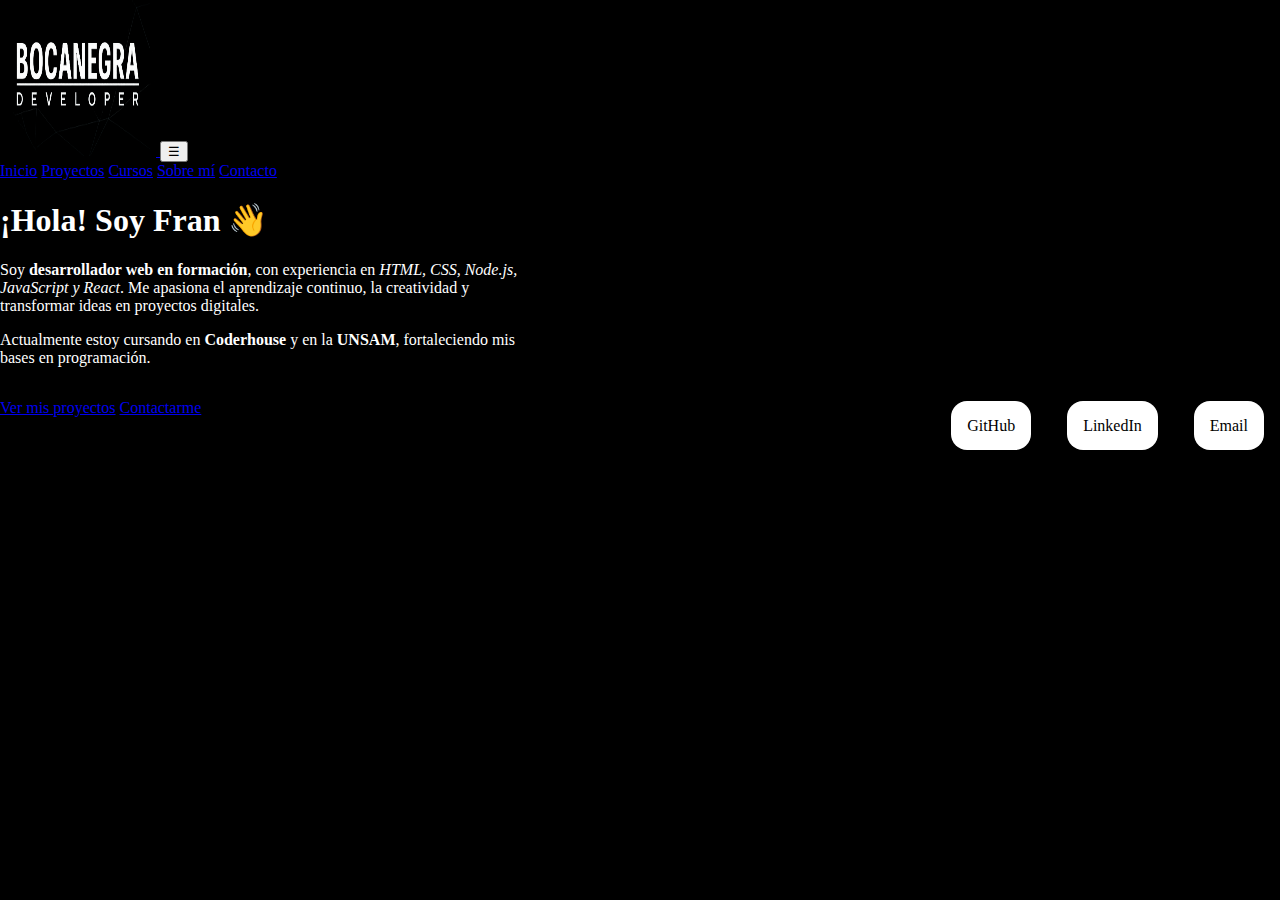
<file: index.html>
<!DOCTYPE html>
<html lang="en">
<head>
    <meta charset="UTF-8">
    <meta name="viewport" content="width=device-width, initial-scale=1.0">
    <title>DeveloperBocanegra</title>
    <link href="https://cdn.jsdelivr.net/npm/bootstrap@5.3.8/dist/css/bootstrap.min.css" rel="stylesheet" integrity="sha384-sRIl4kxILFvY47J16cr9ZwB07vP4J8+LH7qKQnuqkuIAvNWLzeN8tE5YBujZqJLB" crossorigin="anonymous">
    <link rel="stylesheet" href="./css/styles.css">
    <script defer src="./js/script.js"></script>
</head>
<body>
 <header class="header">
  <div class="container nav">
    <a class="nav__logo" href="/">
      <img src="./assets/img/Logo Tecnológico Bocanegra Developer.png" alt="Logo Fran" width="156" height="156"> 
    </a>

    <button class="nav__toggle" id="navToggle" aria-expanded="false" aria-controls="navMenu" aria-label="Abrir menú">
      ☰
    </button>

    <nav id="navMenu" class="nav__menu" aria-label="Principal">
      <a class="nav__link" href="/">Inicio</a>
      <a class="nav__link" href="./pages/portfolio.html">Proyectos</a>
      <a class="nav__link" href="./pages/cursos.html">Cursos</a>
      <a class="nav__link" href="./pages/sobreMi.html">Sobre mí</a>
      <a class="nav__link" href="./pages/contacto.html">Contacto</a>
    </nav>
  </div>
</header>

<main id="main" class="hero section" aria-labelledby="presentacion">
    <div class="container">
      <h1 id="presentacion">¡Hola! Soy Fran 👋</h1>
      <p style="max-width: 65ch; margin: 1rem 0;">
        Soy <strong>desarrollador web en formación</strong>, con experiencia en 
        <em>HTML, CSS, Node.js, JavaScript y React</em>.  
        Me apasiona el aprendizaje continuo, la creatividad y transformar ideas en proyectos digitales.
      </p>
      <p style="max-width: 65ch;">
        Actualmente estoy cursando en <strong>Coderhouse</strong> y en la 
        <strong>UNSAM</strong>, fortaleciendo mis bases en programación.
      </p>

      <div class="hero__actions" style="margin-top: 2rem;">
        <a class="btn" href="./pages/portfolio.html">Ver mis proyectos</a>
        <a class="btn btn--ghost" href="./pages/contacto.html">Contactarme</a>
      </div>
    </div>
  </main>

 <footer class="site-footer">
    <div class="container">
      <div class="links" aria-label="Redes">
        <a href="https://github.com/bocanegra3" target="_blank" rel="noopener">GitHub</a>
        <a href="https://www.linkedin.com/" target="_blank" rel="noopener">LinkedIn</a>
        <a href="mailto:tuemail@ejemplo.com">Email</a>
      </div>
    </div>
  </footer>

    <script src="https://cdn.jsdelivr.net/npm/bootstrap@5.3.8/dist/js/bootstrap.bundle.min.js" integrity="sha384-FKyoEForCGlyvwx9Hj09JcYn3nv7wiPVlz7YYwJrWVcXK/BmnVDxM+D2scQbITxI" crossorigin="anonymous"></script>
</body>
</html>
</file>
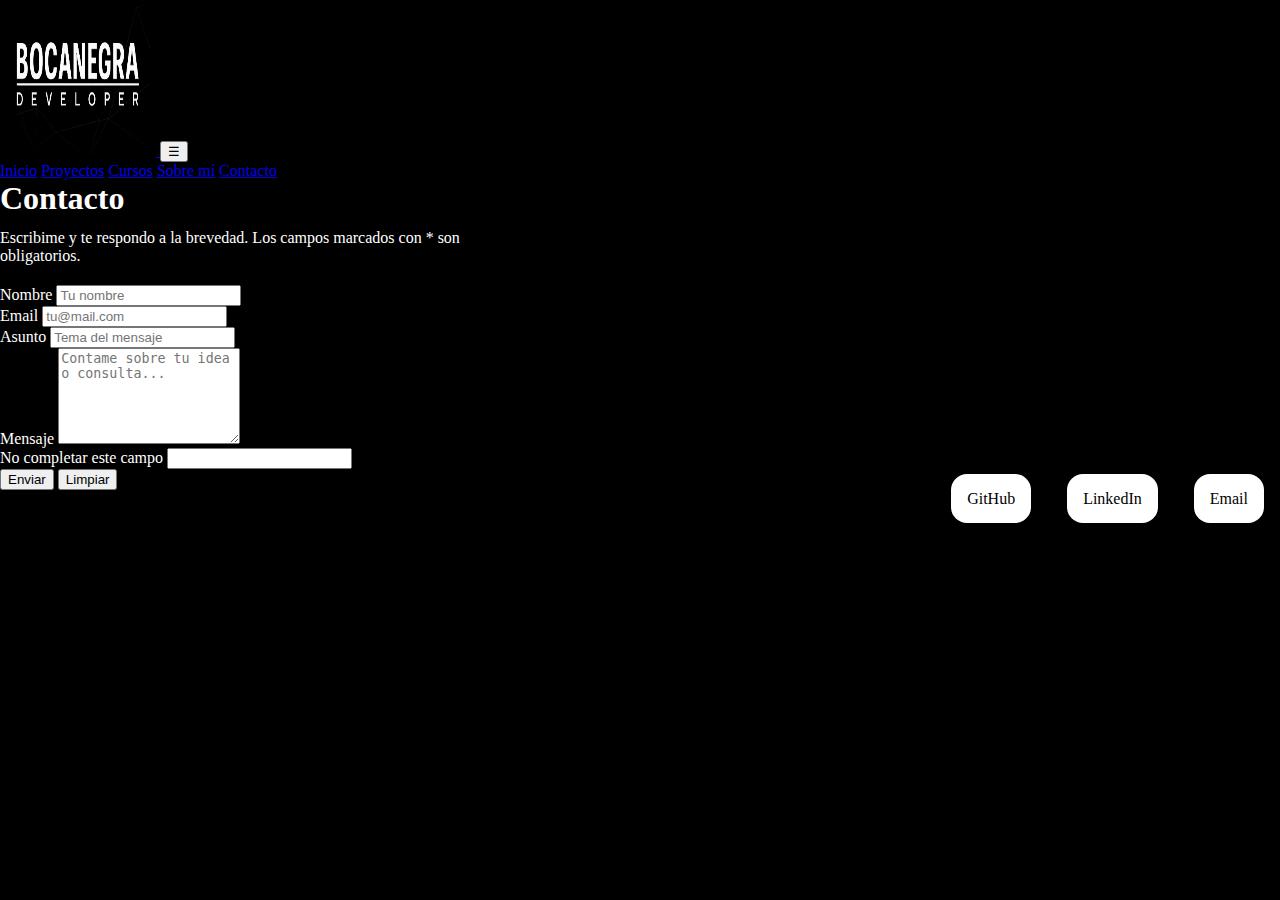
<file: pages/contacto.html>
<!doctype html>
<html lang="es" dir="ltr">
<head>
  <meta charset="utf-8" />
  <meta name="viewport" content="width=device-width, initial-scale=1" />
  <title>Contacto | Fran Dev</title>
  <meta name="description" content="Contactá a Fran para proyectos web, colaboraciones o consultas técnicas." />
  <link rel="stylesheet" href="../css/styles.css" />
</head>
<body>
  <!-- Header consistente -->
  <header class="header">
    <div class="container nav">
      <a class="nav__logo" href="../index.html">
      <img src="../assets/img/Logo Tecnológico Bocanegra Developer.png" alt="Logo Fran" width="156" height="156"> 
      </a>

      <button class="nav__toggle" id="navToggle" aria-expanded="false" aria-controls="navMenu" aria-label="Abrir menú">☰</button>

      <nav id="navMenu" class="nav__menu" aria-label="Principal">
        <a class="nav__link" href="../index.html">Inicio</a>
        <a class="nav__link" href="./portfolio.html">Proyectos</a>
        <a class="nav__link" href="./cursos.html">Cursos</a>
        <a class="nav__link" href="./sobreMi.html">Sobre mí</a>
        <a class="nav__link" aria-current="page" href="./contacto.html">Contacto</a>
      </nav>
    </div>
  </header>

  <main id="main" class="section" aria-labelledby="titulo-pagina">
    <div class="container">
      <h1 id="titulo-pagina" style="margin:0 0 .75rem;">Contacto</h1>
      <p style="color:var(--muted); max-width:65ch; margin:0 0 1.25rem;">
        Escribime y te respondo a la brevedad. Los campos marcados con * son obligatorios.
      </p>

      <!-- Formulario accesible -->
      <form id="contactForm" class="contact" method="post" action="https://formsubmit.co/02cf8cf7b4f6e0ab6cf3ffe86b96d4d6 " novalidate>
        <div class="contact__row">
          <div class="field">
            <label for="name">Nombre </label>
            <input id="name" name="name" type="text" placeholder="Tu nombre" required
                   autocomplete="name" inputmode="text" />
            
          </div>

          <div class="field">
            <label for="email">Email </label>
            <input id="email" name="email" type="email" placeholder="tu@mail.com" required
                   autocomplete="email" inputmode="email" />
            
          </div>
        </div>

        <div class="field">
          <label for="subject">Asunto </label>
          <input id="subject" name="subject" type="text" placeholder="Tema del mensaje" required />
        </div>

        <div class="field">
          <label for="message">Mensaje </label>
          <textarea id="message" name="message" rows="6" placeholder="Contame sobre tu idea o consulta..."
                    required></textarea>
        </div>

        <!-- Honeypot anti-spam (oculto para personas, visible para bots) -->
        <div class="sr-only" aria-hidden="true">
          <label for="company">No completar este campo</label>
          <input id="company" name="company" type="text" tabindex="-1" autocomplete="off" />
        </div>

        <div class="contact__actions">
          <button class="btn" type="submit" aria-label="Enviar mensaje" name="_next" value="http://127.0.0.1:5500/">Enviar</button>
          <button class="btn btn--ghost" type="reset">Limpiar</button>
        </div>

        <!-- Mensajes de estado accesibles -->
        <p id="formStatus" class="contact__status" aria-live="polite" role="status" hidden></p>
      </form>
    </div>
  </main>

  <footer class="site-footer">
    <div class="container">
      <div class="links" aria-label="Redes">
        <a href="https://github.com/bocanegra3" target="_blank" rel="noopener">GitHub</a>
        <a href="https://www.linkedin.com/in/franco-bocanegra-developer/" target="_blank" rel="noopener">LinkedIn</a>
        <a href="franco.bocanegra@outlook.com">Email</a>
      </div>
    </div>
  </footer>
    <script
      src="https://cdn.jsdelivr.net/npm/bootstrap@5.3.8/dist/js/bootstrap.bundle.min.js"
      integrity="sha384-FKyoEForCGlyvwx9Hj09JcYn3nv7wiPVlz7YYwJrWVcXK/BmnVDxM+D2scQbITxI"
      crossorigin="anonymous"
    ></script>
  </body>
</html>
</file>
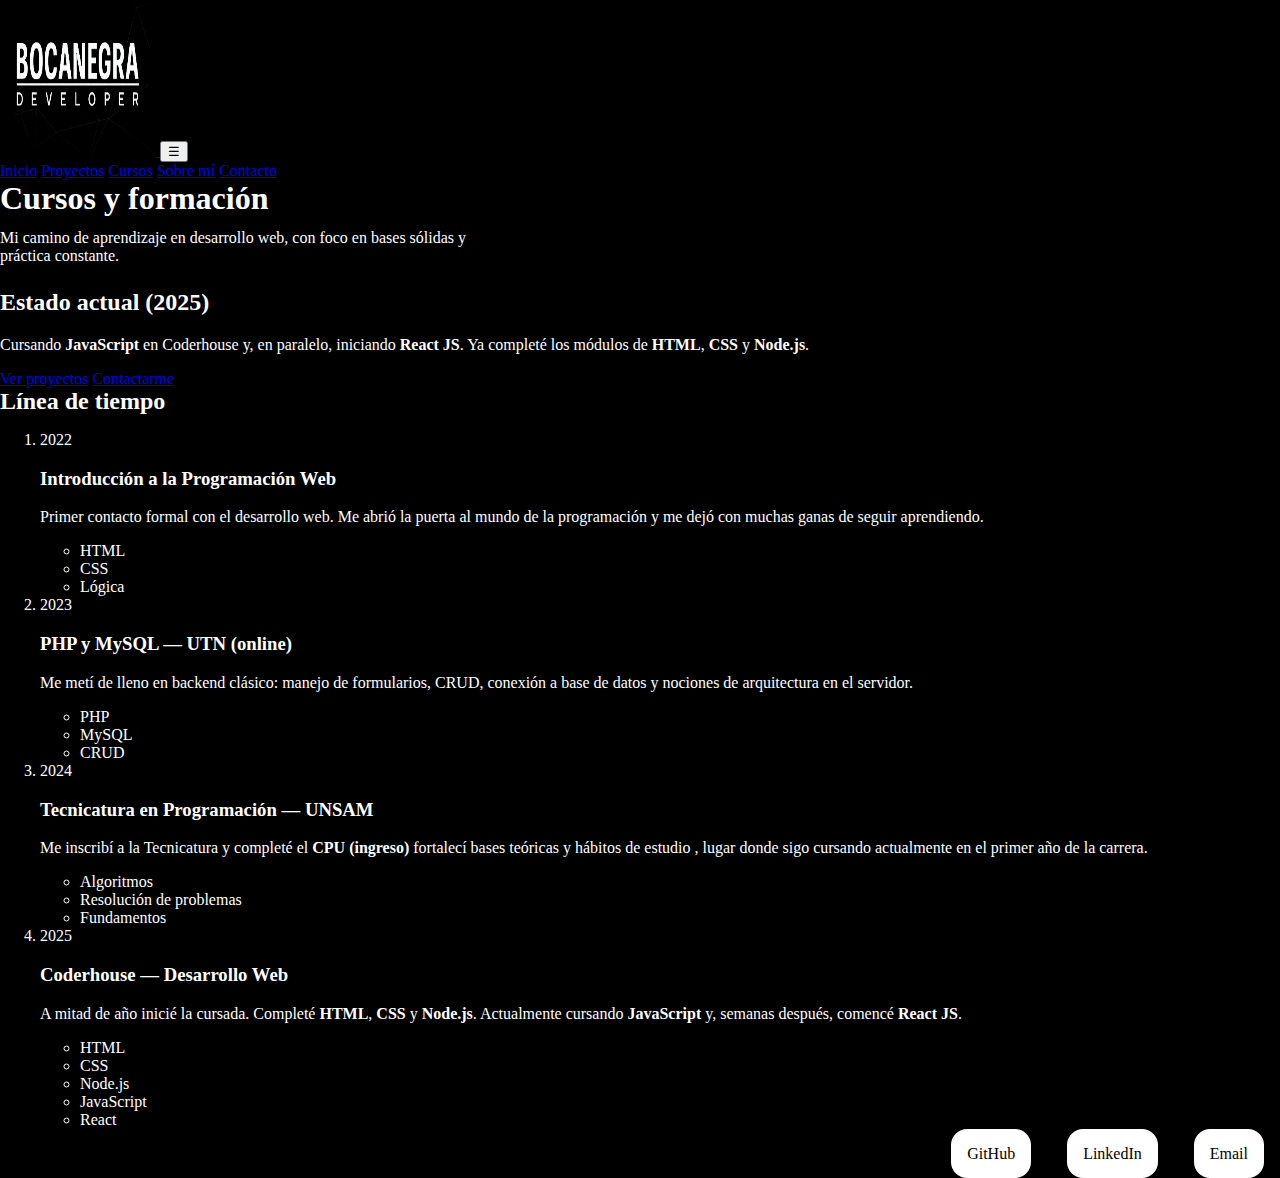
<file: pages/cursos.html>
<!doctype html>
<html lang="es" dir="ltr">
<head>
  <meta charset="utf-8" />
  <meta name="viewport" content="width=device-width, initial-scale=1" />
  <title>Cursos | Fran Dev</title>
  <meta name="description" content="Recorrido formativo de Fran: web, PHP/MySQL, Tecnicatura UNSAM, Coderhouse (HTML, CSS, Node.js, JavaScript y React)." />
  <link rel="stylesheet" href="../css/styles.css" />
</head>
<body>
  <!-- Header consistente -->
  <header class="header">
    <div class="container nav">
      <a class="nav__logo" href="../index.html">
        <img src="../assets/img/Logo Tecnológico Bocanegra Developer.png" alt="Logo Fran" width="156" height="156"> 
      </a>

      <button class="nav__toggle" id="navToggle" aria-expanded="false" aria-controls="navMenu" aria-label="Abrir menú">☰</button>

      <nav id="navMenu" class="nav__menu" aria-label="Principal">
        <a class="nav__link" href="../index.html">Inicio</a>
        <a class="nav__link" href="./portfolio.html">Proyectos</a>
        <a class="nav__link" aria-current="page" href="./cursos.html">Cursos</a>
        <a class="nav__link" href="./sobreMi.html">Sobre mí</a>
        <a class="nav__link" href="./contacto.html">Contacto</a>
      </nav>
    </div>
  </header>

  <main id="main" class="section" aria-labelledby="titulo-pagina">
    <div class="container">
      <h1 id="titulo-pagina" style="margin:0 0 .75rem;">Cursos y formación</h1>
      <p style="color:var(--muted); max-width:65ch; margin:0 0 1.5rem;">
        Mi camino de aprendizaje en desarrollo web, con foco en bases sólidas y práctica constante.
      </p>

      <!-- Estado actual -->
      <section class="status card" aria-labelledby="estado-actual">
        <div class="card__body">
          <h2 id="estado-actual" class="card__title">Estado actual (2025)</h2>
          <p class="card__desc">
            Cursando <strong>JavaScript</strong> en Coderhouse y, en paralelo, iniciando <strong>React JS</strong>.
            Ya completé los módulos de <strong>HTML</strong>, <strong>CSS</strong> y <strong>Node.js</strong>.
          </p>
          <div class="card__actions">
            <a class="btn" href="./portfolio.html">Ver proyectos</a>
            <a class="btn btn--ghost" href="./contacto.html">Contactarme</a>
          </div>
        </div>
      </section>

      <!-- Línea de tiempo -->
      <section class="section" aria-labelledby="timeline-title">
        <h2 id="timeline-title" style="margin:0 0 1rem;">Línea de tiempo</h2>

        <ol class="timeline" role="list">
          <li class="timeline__item">
            <div class="timeline__year">2022</div>
            <div class="timeline__card card">
              <div class="card__body">
                <h3 class="card__title">Introducción a la Programación Web</h3>
                <p class="card__desc">
                  Primer contacto formal con el desarrollo web. Me abrió la puerta al mundo de la programación y me dejó con muchas ganas de seguir aprendiendo.
                </p>
                <ul class="timeline__tags" aria-label="Tecnologías">
                  <li>HTML</li><li>CSS</li><li>Lógica</li>
                </ul>
              </div>
            </div>
          </li>

          <li class="timeline__item">
            <div class="timeline__year">2023</div>
            <div class="timeline__card card">
              <div class="card__body">
                <h3 class="card__title">PHP y MySQL — UTN (online)</h3>
                <p class="card__desc">
                  Me metí de lleno en backend clásico: manejo de formularios, CRUD, conexión a base de datos y nociones de arquitectura en el servidor.
                </p>
                <ul class="timeline__tags" aria-label="Tecnologías">
                  <li>PHP</li><li>MySQL</li><li>CRUD</li>
                </ul>
              </div>
            </div>
          </li>

          <li class="timeline__item">
            <div class="timeline__year">2024</div>
            <div class="timeline__card card">
              <div class="card__body">
                <h3 class="card__title">Tecnicatura en Programación — UNSAM</h3>
                <p class="card__desc">
                  Me inscribí a la Tecnicatura y completé el <strong>CPU (ingreso)</strong> fortalecí bases teóricas y hábitos de estudio , lugar donde sigo cursando actualmente en el primer año de la carrera.
                </p>
                <ul class="timeline__tags" aria-label="Ejes">
                  <li>Algoritmos</li><li>Resolución de problemas</li><li>Fundamentos</li>
                </ul>
              </div>
            </div>
          </li>

          <li class="timeline__item">
            <div class="timeline__year">2025</div>
            <div class="timeline__card card">
              <div class="card__body">
                <h3 class="card__title">Coderhouse — Desarrollo Web</h3>
                <p class="card__desc">
                  A mitad de año inicié la cursada. Completé <strong>HTML</strong>, <strong>CSS</strong> y <strong>Node.js</strong>. Actualmente cursando <strong>JavaScript</strong> y, semanas después, comencé <strong>React JS</strong>.
                </p>
                <ul class="timeline__tags" aria-label="Tecnologías">
                  <li>HTML</li><li>CSS</li><li>Node.js</li><li>JavaScript</li><li>React</li>
                </ul>
              </div>
            </div>
          </li>
        </ol>
      </section>
    </div>
  </main>

  <footer class="site-footer">
    <div class="container">
      <div class="links" aria-label="Redes">
        <a href="https://github.com/bocanegra3" target="_blank" rel="noopener">GitHub</a>
        <a href="https://www.linkedin.com/" target="_blank" rel="noopener">LinkedIn</a>
        <a href="mailto:tuemail@ejemplo.com">Email</a>
      </div>
    </div>
  </footer>
  <script src="../js/script.js"></script>
  </html>
</file>
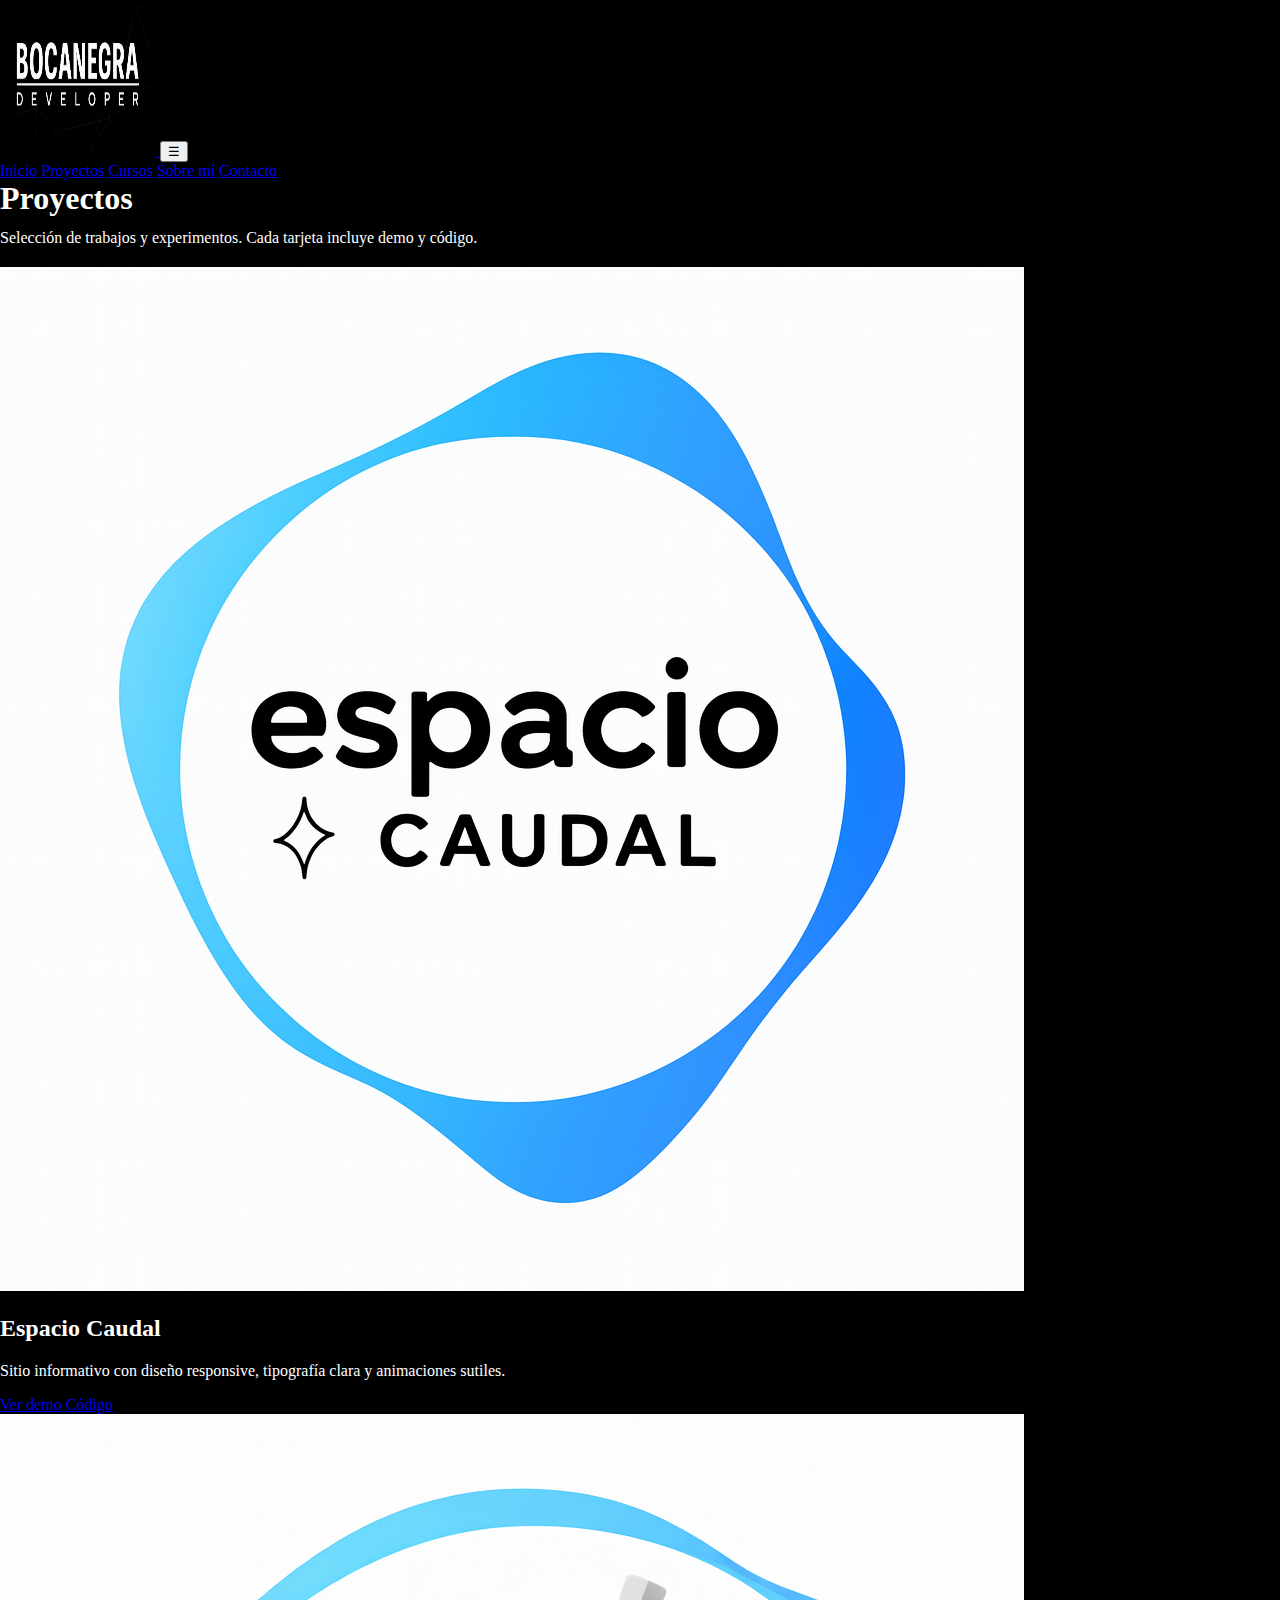
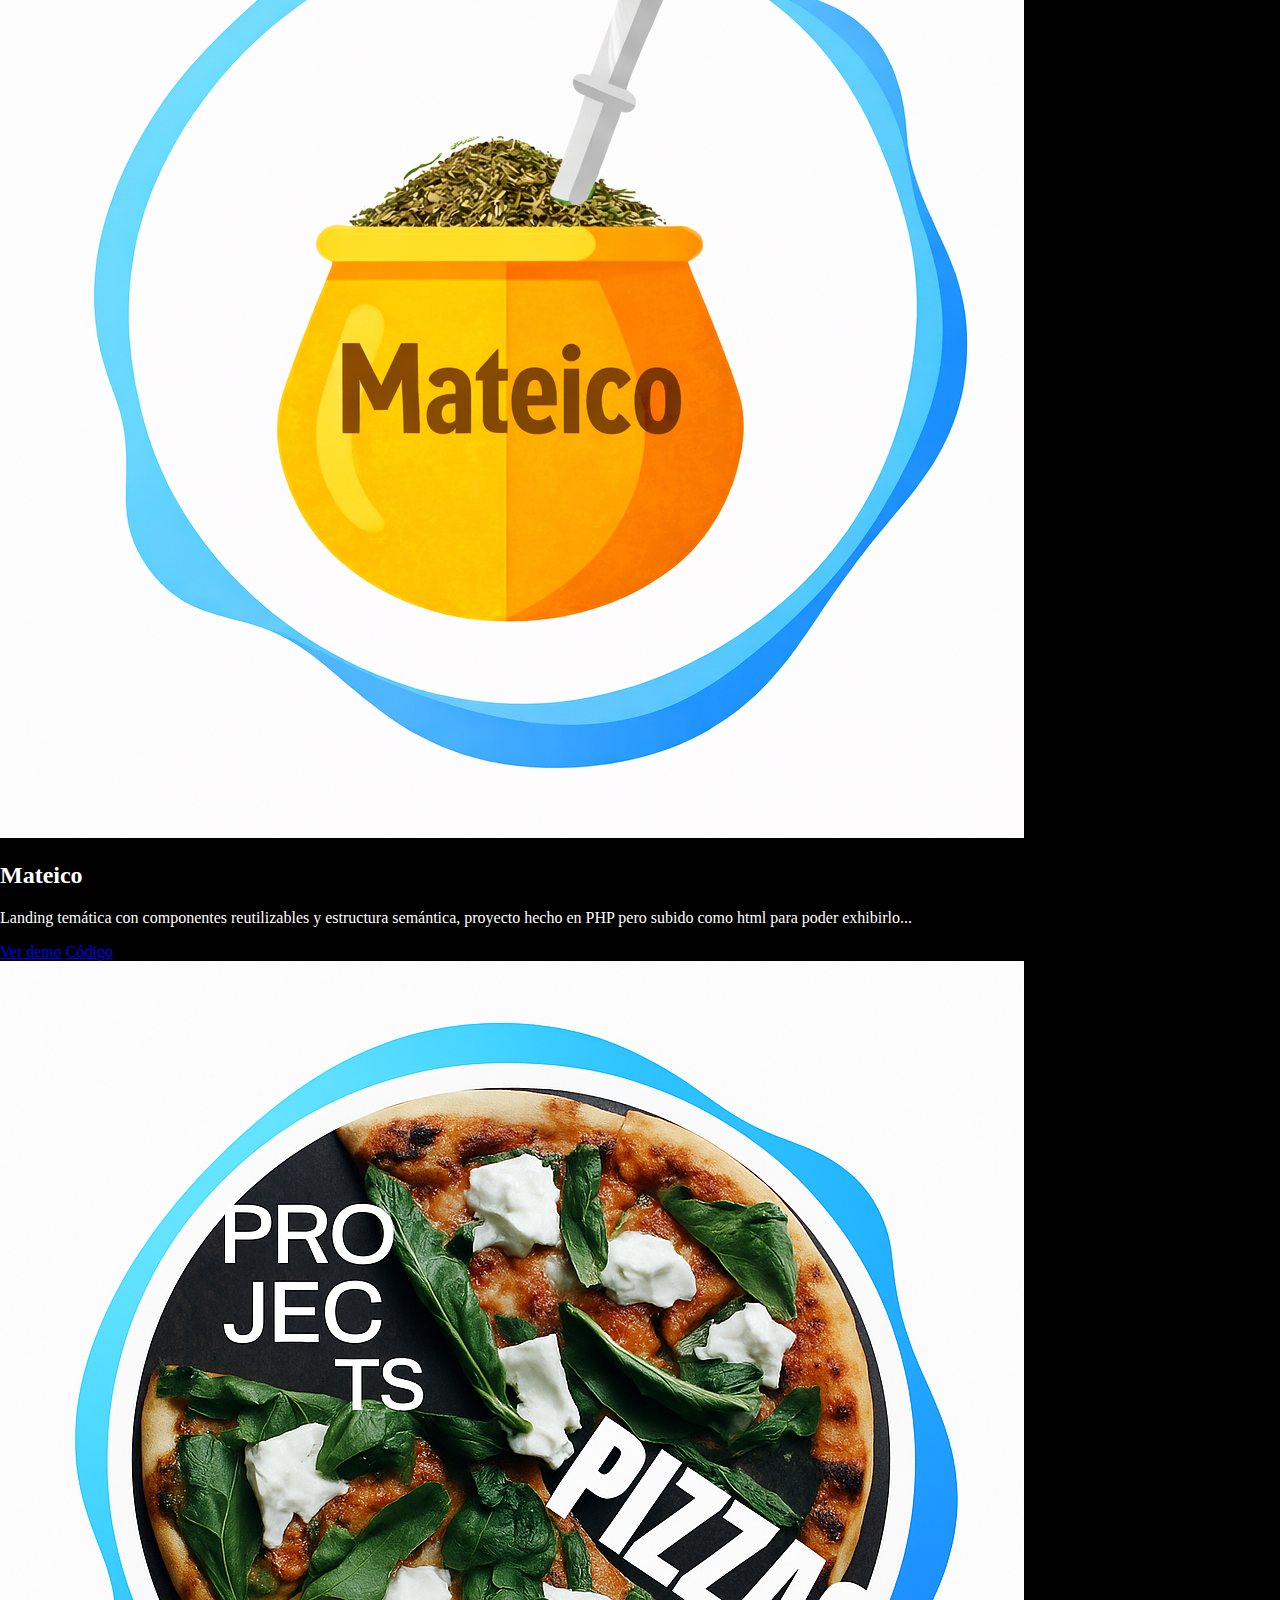
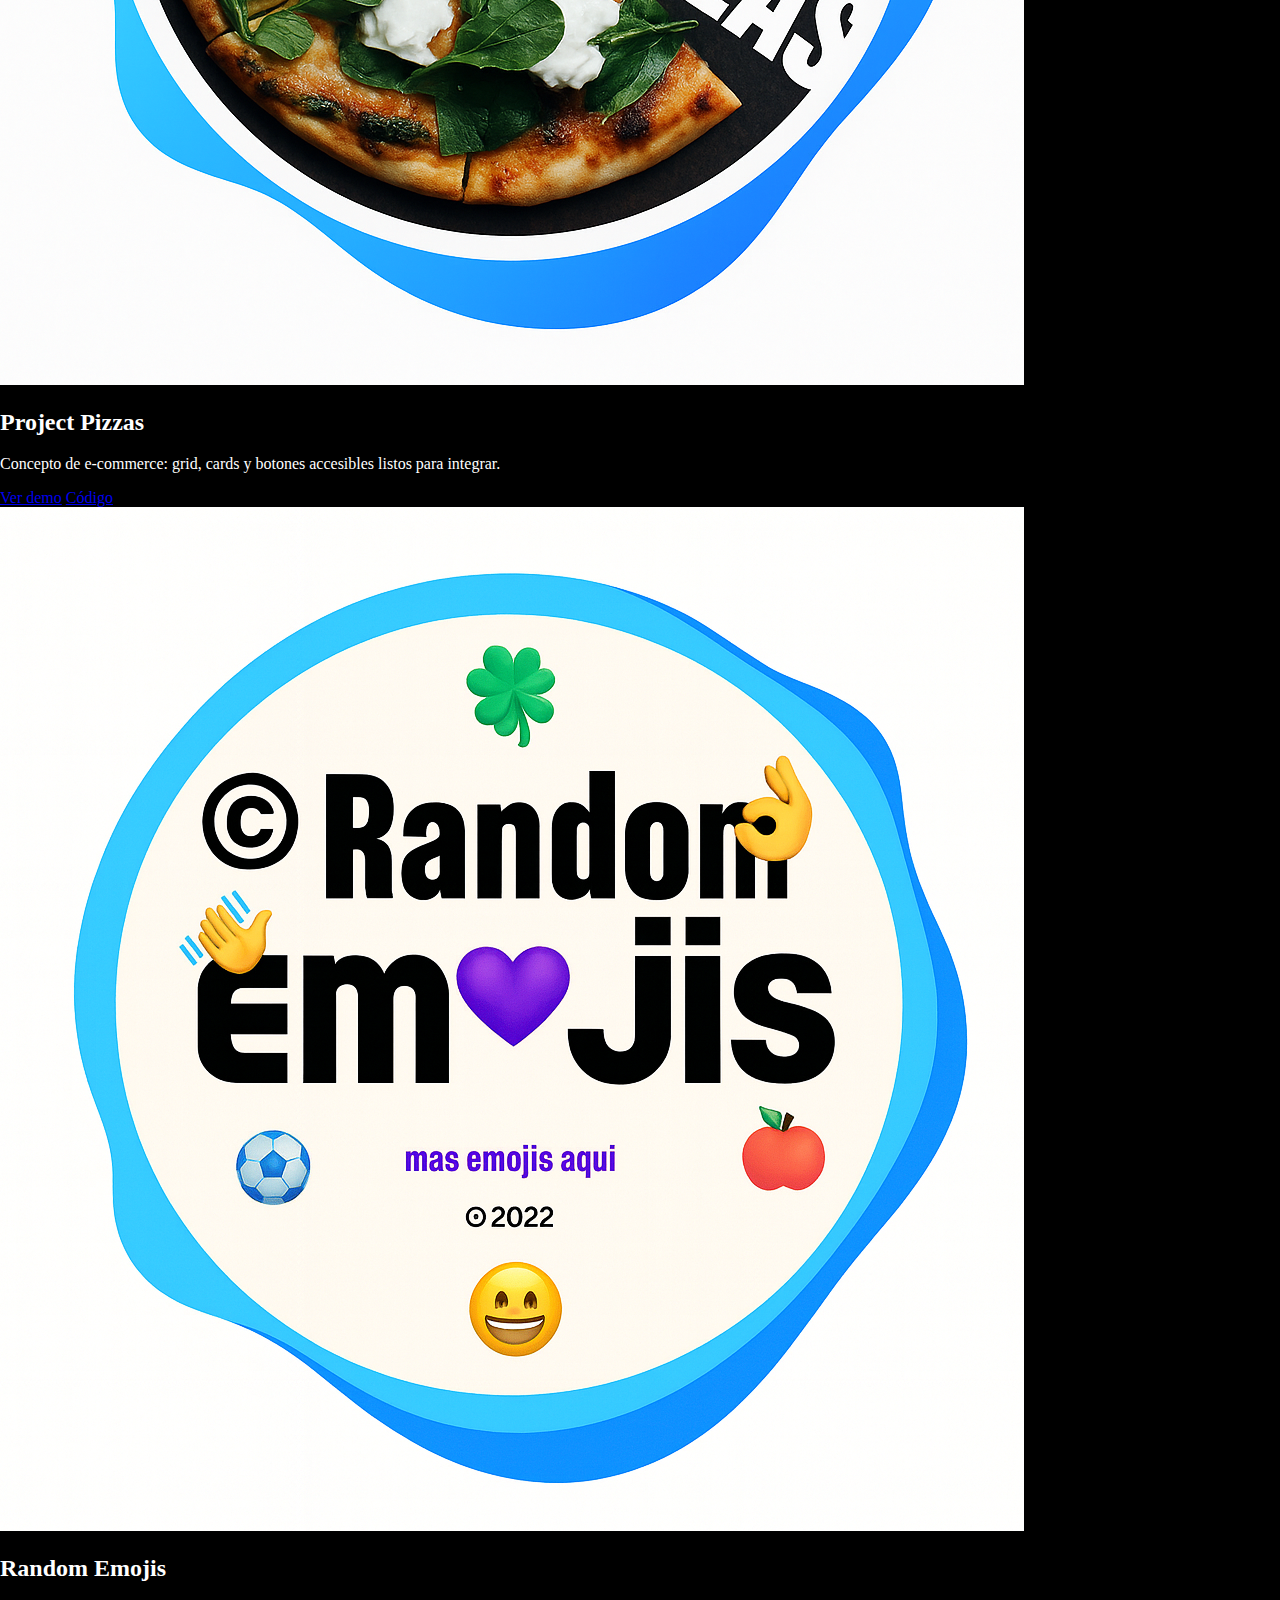
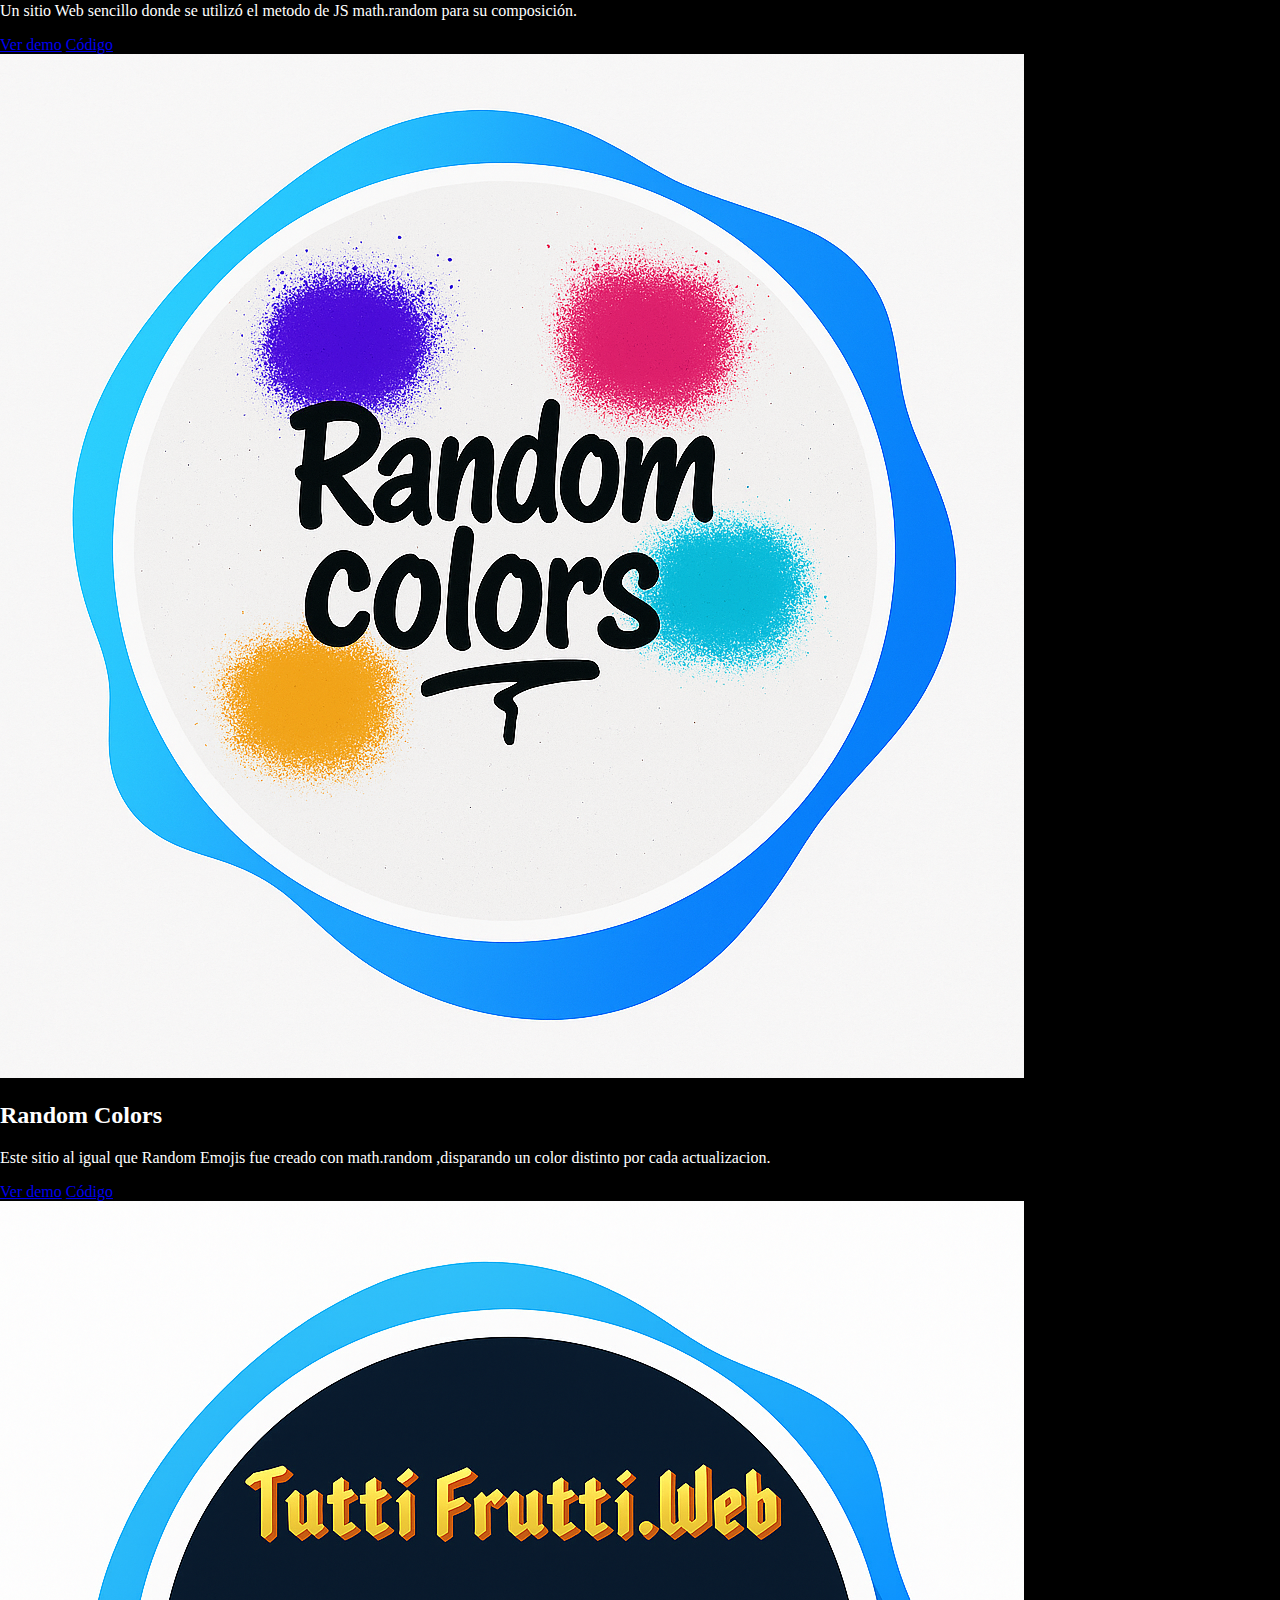
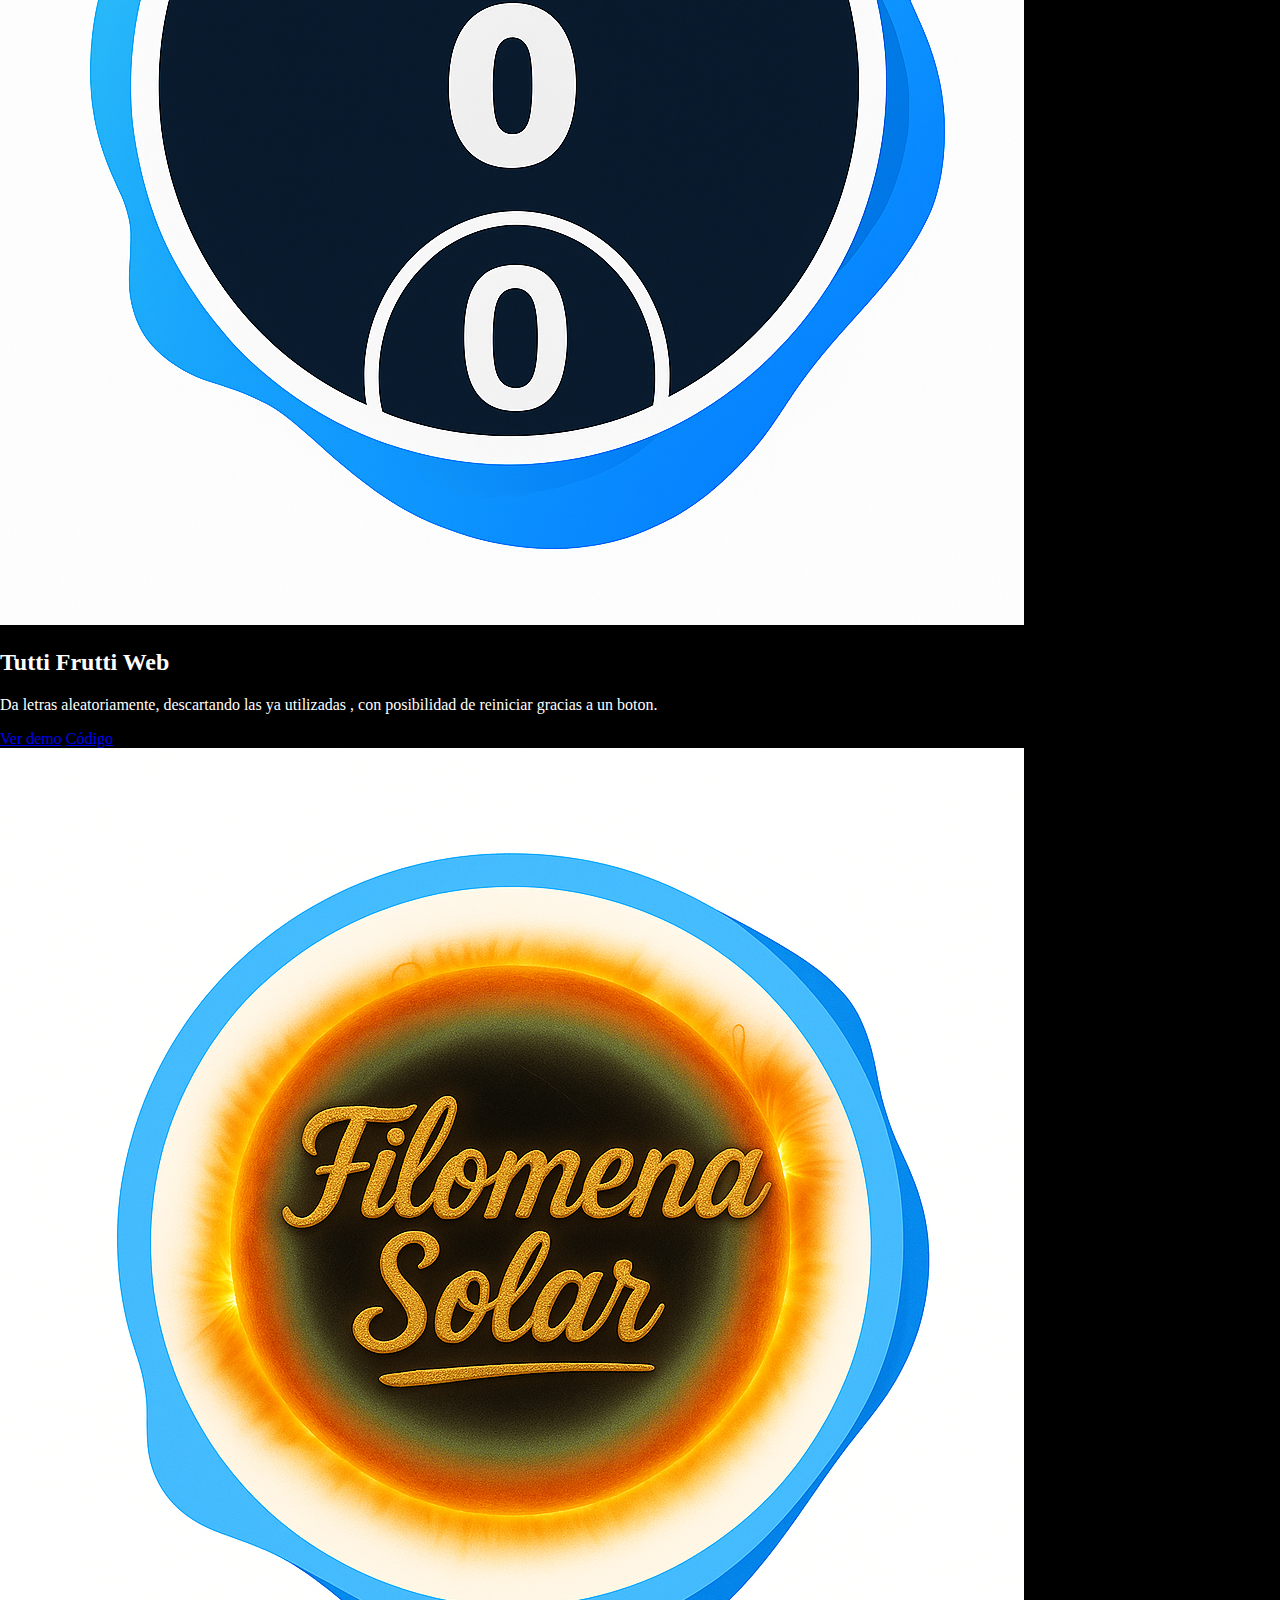
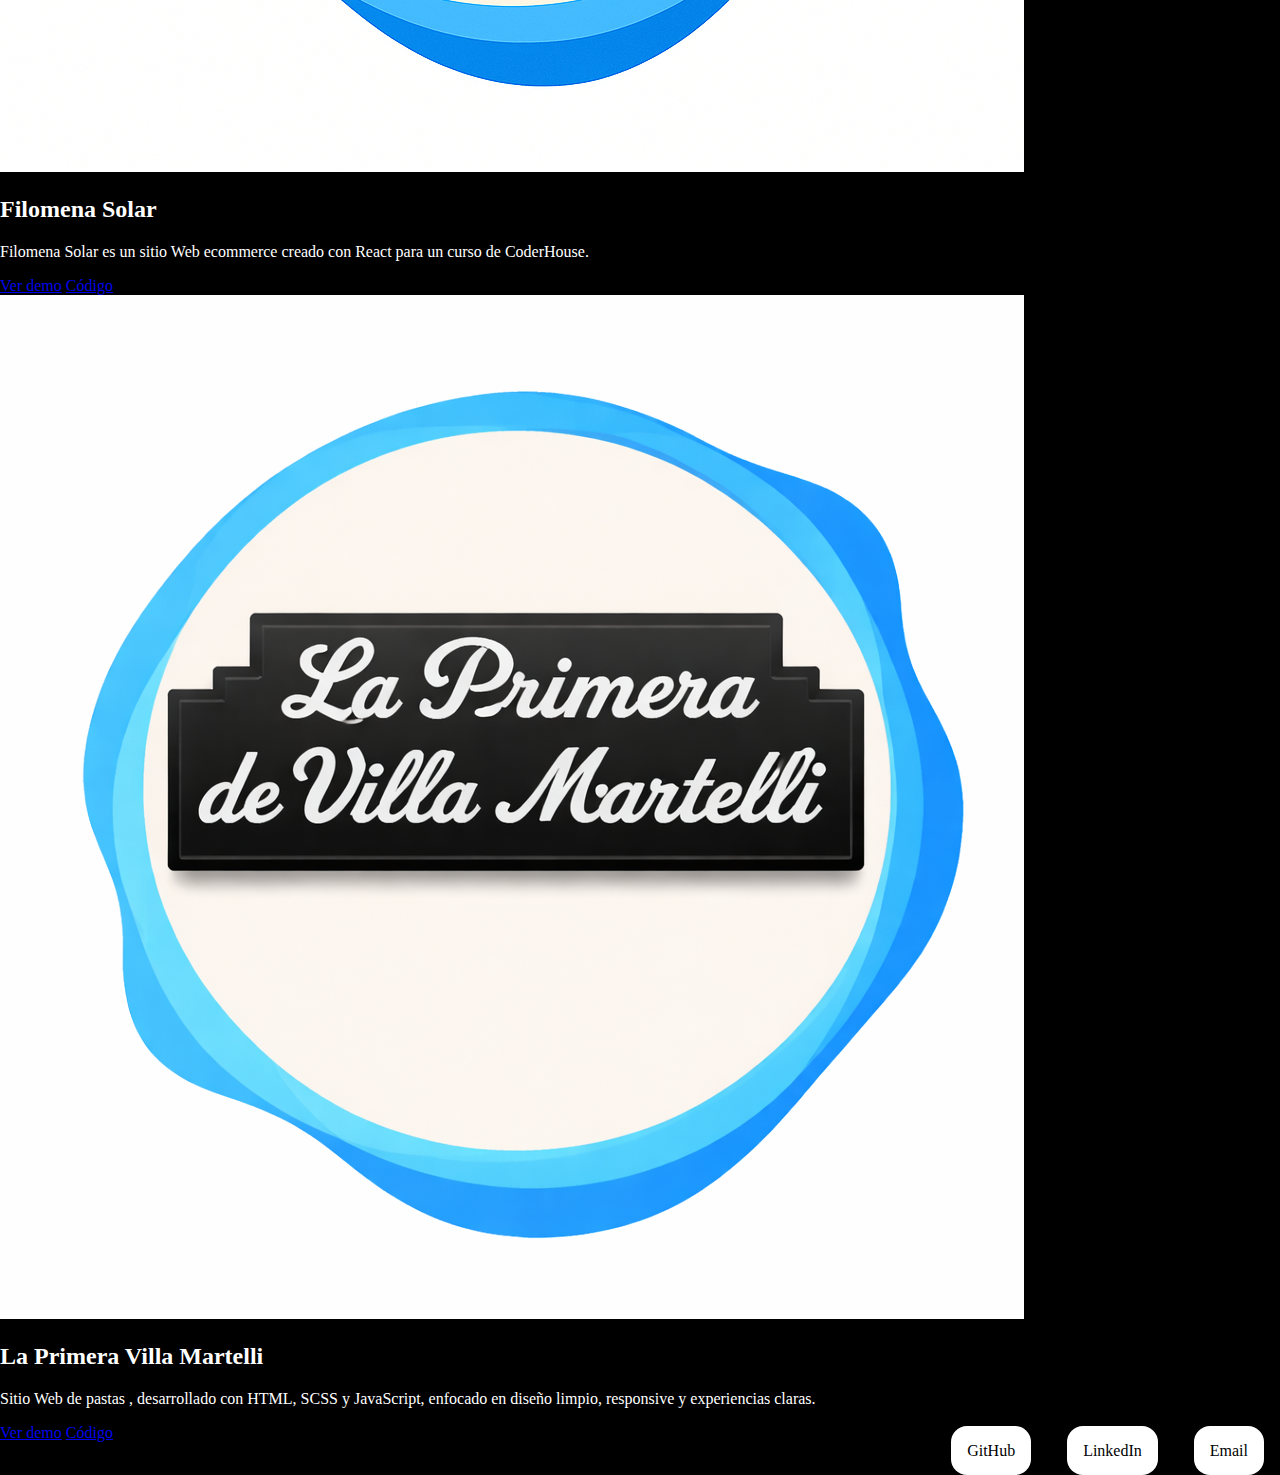
<file: pages/portfolio.html>
<!doctype html>
<html lang="es" dir="ltr">
<head>
  <meta charset="utf-8" />
  <meta name="viewport" content="width=device-width, initial-scale=1" />
  <title>Proyectos | Fran Dev</title>
  <meta name="description" content="Portfolio de proyectos de Fran: trabajos web, experimentos y demos." />
  <script src="https://cdn.jsdelivr.net/npm/bootstrap@5.3.3/dist/js/bootstrap.bundle.min.js" defer></script>
  <link rel="stylesheet" href="../css/styles.css" />
  <!-- Tip: agrega favicon si tenés -->
</head>
<body>
  <!-- Header consistente con el plan -->
  <header class="header">
    <div class="container nav">
      <a class="nav__logo" href="../index.html">
       <img src="../assets/img/Logo Tecnológico Bocanegra Developer.png" alt="Logo Fran" width="156" height="156"> 
      </a>

      <button class="nav__toggle" id="navToggle" aria-expanded="false" aria-controls="navMenu" aria-label="Abrir menú">☰</button>

      <nav id="navMenu" class="nav__menu" aria-label="Principal">
        <a class="nav__link" href="../index.html">Inicio</a>
        <a class="nav__link" aria-current="page" href="./portfolio.html">Proyectos</a>
        <a class="nav__link" href="./cursos.html">Cursos</a>
        <a class="nav__link" href="./sobreMi.html">Sobre mí</a>
        <a class="nav__link" href="./contacto.html">Contacto</a>
      </nav>
    </div>
  </header>

  <main id="main" class="section" aria-labelledby="titulo-pagina">
    <div class="container">
      <h1 id="titulo-pagina" style="margin:0 0 .75rem;">Proyectos</h1>
      <p style="color:var(--muted); max-width:65ch; margin:0 0 1.25rem;">
        Selección de trabajos y experimentos. Cada tarjeta incluye demo y código.
      </p>

    
<div class="grid" role="list">
  <!-- Card 1 -->
  <article class="card" role="listitem">
    <div class="card__media">
      <img src="../assets/img/espaciocaudal.png" alt="Captura de Espacio Caudal" loading="lazy" />
    </div>
    <div class="card__body">
      <h2 class="card__title">Espacio Caudal</h2>
      <p class="card__desc">
        Sitio informativo con diseño responsive, tipografía clara y animaciones sutiles.
      </p>
    </div>
    <div class="card__actions">
      <a class="btn" href="https://espacio-caudal.netlify.app/" target="_blank" rel="noopener">Ver demo</a>
      <a class="btn btn--ghost" href="https://github.com/bocanegra3/EspacioCaudal" target="_blank" rel="noopener">Código</a>
    </div>
  </article>

  <!-- Card 2 -->
  <article class="card" role="listitem">
    <div class="card__media">
      <img src="../assets/img/mateWeb.png" alt="Captura del proyecto Mate Web" loading="lazy" />
    </div>
    <div class="card__body">
      <h2 class="card__title">Mateico</h2>
      <p class="card__desc">
        Landing temática con componentes reutilizables y estructura semántica, proyecto hecho en PHP pero subido como html para poder exhibirlo...
      </p>
    </div>
    <div class="card__actions">
      <a class="btn" href="https://mateico.netlify.app/" target="_blank" rel="noopener">Ver demo</a>
      <a class="btn btn--ghost" href="https://github.com/bocanegra3/mate-web" target="_blank" rel="noopener">Código</a>
    </div>
  </article>

  <!-- Card 3 -->
  <article class="card" role="listitem">
    <div class="card__media">
      <img src="../assets/img/proyectpizzas.png" alt="Captura del e-commerce de pizzas" loading="lazy" />
    </div>
    <div class="card__body">
      <h2 class="card__title">Project Pizzas</h2>
      <p class="card__desc">
        Concepto de e-commerce: grid, cards y botones accesibles listos para integrar.
      </p>
    </div>
    <div class="card__actions">
      <a class="btn" href="https://bocanegra3.github.io/projects_pizzas/" target="_blank" rel="noopener">Ver demo</a>
      <a class="btn btn--ghost" href="https://github.com/bocanegra3/projects_pizzas" target="_blank" rel="noopener">Código</a>
    </div>
  </article>

  <!-- Card 4 (NUEVA) -->
  <article class="card" role="listitem">
    <div class="card__media">
      <img src="../assets/img/RamdonEmojis.png" alt="Captura del Ramdon Emojis" loading="lazy" />
    </div>
    <div class="card__body">
      <h2 class="card__title">Random Emojis</h2>
      <p class="card__desc">
        Un sitio Web sencillo donde se utilizó el metodo de JS math.random para su composición.
      </p>
    </div>
    <div class="card__actions">
      <a class="btn" href="https://bocanegra3.github.io/projects-emojis/" target="_blank" rel="noopener">Ver demo</a>
      <a class="btn btn--ghost" href="https://github.com/bocanegra3/projects-emojis/tree/main" target="_blank" rel="noopener">Código</a>
    </div>
  </article>

  <!-- Card 5 (NUEVA) -->
  <article class="card" role="listitem">
    <div class="card__media">
      <img src="../assets/img/Coloresaleatoriosengraffiti.png" alt="Captura de Random Colors" loading="lazy" />
    </div>
    <div class="card__body">
      <h2 class="card__title">Random Colors</h2>
      <p class="card__desc">
        Este sitio al igual que Random Emojis fue creado con math.random ,disparando un color distinto por cada actualizacion.
      </p>
    </div>
    <div class="card__actions">
      <a class="btn" href="https://bocanegra3.github.io/RandomColors/" target="_blank" rel="noopener">Ver demo</a>
      <a class="btn btn--ghost" href="https://github.com/bocanegra3/RandomColors" target="_blank" rel="noopener">Código</a>
    </div>
  </article>

  <!-- Card 6 (NUEVA) -->
  <article class="card" role="listitem">
    <div class="card__media">
      <img src="../assets/img/tuttifrutti.png" alt="imagen de la aplicacion para jugar al tuttifruti" loading="lazy" />
    </div>
    <div class="card__body">
      <h2 class="card__title">Tutti Frutti Web</h2>
      <p class="card__desc">
        Da letras aleatoriamente, descartando las ya utilizadas , con posibilidad de reiniciar gracias a un boton.
      </p>
    </div>
    <div class="card__actions">
      <a class="btn" href="https://tuttifruti.netlify.app/" target="_blank" rel="noopener">Ver demo</a>
      <a class="btn btn--ghost" href="https://github.com/bocanegra3/Tutti.Frutty.web" target="_blank" rel="noopener">Código</a>
    </div>
  </article>

   <article class="card" role="listitem">
    <div class="card__media">
      <img src="../assets/img/logofilomenasolar.png" alt="imagen de la app web Creada con React JS" loading="lazy" />
    </div>
    <div class="card__body">
      <h2 class="card__title">Filomena Solar</h2>
      <p class="card__desc">
        Filomena Solar es un sitio Web ecommerce creado con React para un curso de CoderHouse.
      </p>
    </div>
    <div class="card__actions">
      <a class="btn" href="https://filomenasolar.vercel.app/" target="_blank" rel="noopener">Ver demo</a>
      <a class="btn btn--ghost" href="https://github.com/bocanegra3/FilomenaSolar" target="_blank" rel="noopener">Código</a>
    </div>
  </article>

   <article class="card" role="listitem">
    <div class="card__media">
      <img src="../assets/img/laprimera.png" alt="imagen de la app web Creada con JS" loading="lazy" />
    </div>
    <div class="card__body">
      <h2 class="card__title">La Primera Villa Martelli</h2>
      <p class="card__desc">
        Sitio Web de pastas , desarrollado con HTML, SCSS y JavaScript, enfocado en diseño limpio, responsive y experiencias claras.
      </p>
    </div>
    <div class="card__actions">
      <a class="btn" href="https://laprimeradevillamartelli.vercel.app/" target="_blank" rel="noopener">Ver demo</a>
      <a class="btn btn--ghost" href="https://github.com/bocanegra3/la-primera-pastas" target="_blank" rel="noopener">Código</a>
    </div>
  </article>
</div>

    </div>
  </main>

  <footer class="site-footer">
    <div class="container">
      <div class="links" aria-label="Redes">
        <a href="https://github.com/bocanegra3" target="_blank" rel="noopener">GitHub</a>
        <a href="https://www.linkedin.com/in/franco-bocanegra-developer/" target="_blank" rel="noopener">LinkedIn</a>
        <a href="franco.bocanegra@outlook.com">Email</a>
      </div>
    </div>
  </footer>
  <script src="../js/script.js"> </script>
    <script src="https://cdn.jsdelivr.net/npm/bootstrap@5.3.8/dist/js/bootstrap.bundle.min.js" integrity="sha384-FKyoEForCGlyvwx9Hj09JcYn3nv7wiPVlz7YYwJrWVcXK/BmnVDxM+D2scQbITxI" crossorigin="anonymous"></script>
</body>
</html>
</file>
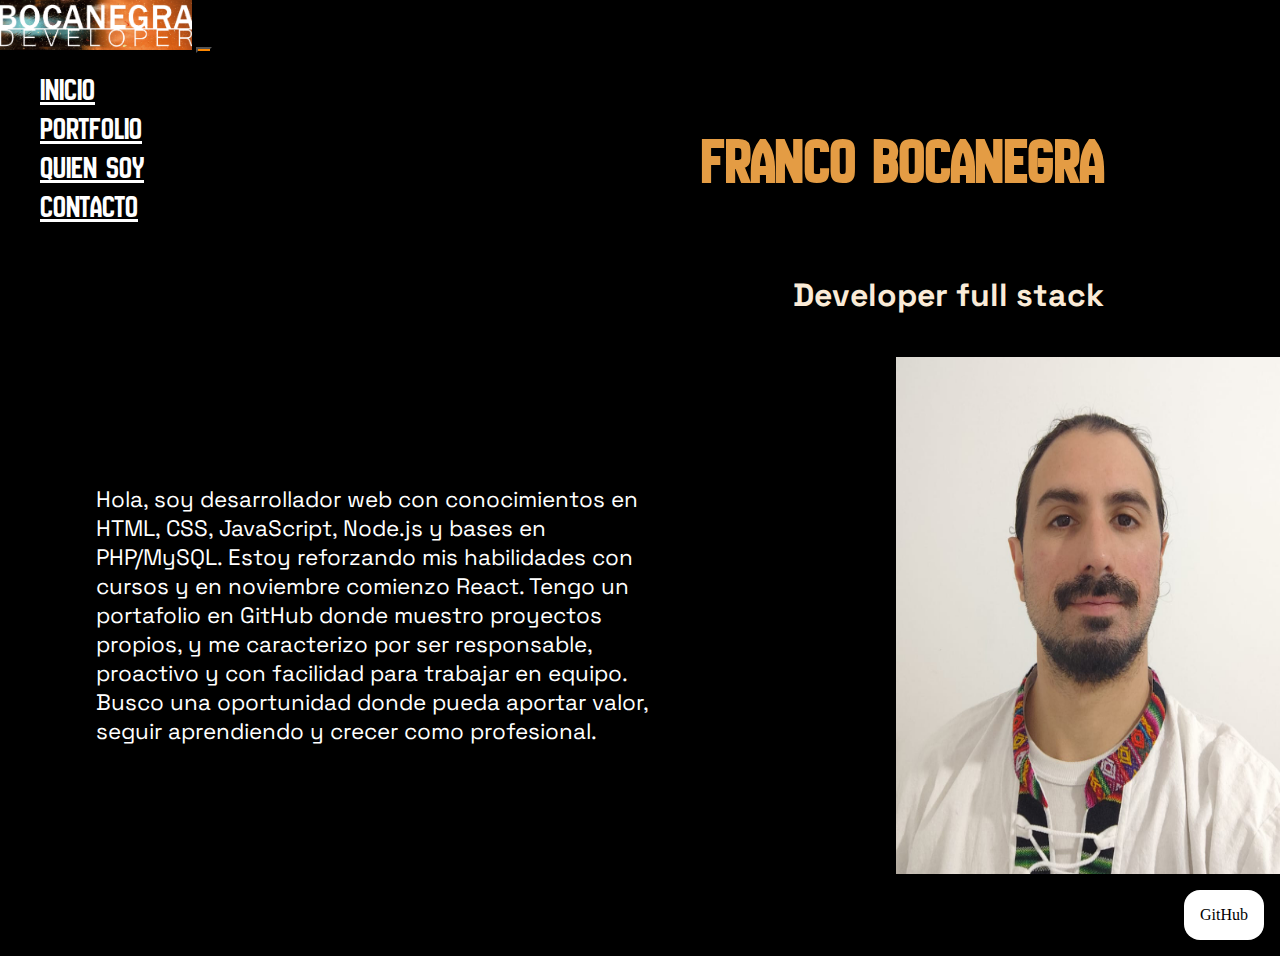
<file: pages/quiensoy.html>
<!DOCTYPE html>
<html lang="en">
  <head>
    <meta charset="UTF-8" />
    <meta name="viewport" content="width=device-width, initial-scale=1.0" />
    <title>DeveloperBocanegra</title>
    <link
      href="https://cdn.jsdelivr.net/npm/bootstrap@5.3.8/dist/css/bootstrap.min.css"
      rel="stylesheet"
      integrity="sha384-sRIl4kxILFvY47J16cr9ZwB07vP4J8+LH7qKQnuqkuIAvNWLzeN8tE5YBujZqJLB"
      crossorigin="anonymous"
    />
    <link rel="stylesheet" href="../css/styles.css" />
    <script defer src="../js/script.js"></script>
  </head>
  <body>
    <header>
      <nav class="navbar navbar-expand-lg bg-body-tertiary">
        <div class="container-fluid navbar-container">
          <img
            class="navbar-brand logo"
            src="../assets/img/logo.png"
            alt="logo"
          />
          <button
            class="navbar-toggler"
            type="button"
            data-bs-toggle="collapse"
            data-bs-target="#navbarSupportedContent"
            aria-controls="navbarSupportedContent"
            aria-expanded="false"
            aria-label="Toggle navigation"
          >
            <span class="navbar-toggler-icon"></span>
          </button>
          <div
            class="collapse navbar-collapse --bs-light-text-emphasis"
            id="navbarSupportedContent"
          >
            <ul class="navbar-nav me-auto mb-2 mb-lg-0 navbar-list">
              <li class="nav-item nav-list">
                <a
                  class="nav-link menu"
                  aria-current="page"
                  href="../index.html"
                  >Inicio</a
                >
              </li>
              <li class="nav-item nav-list">
                <a class="nav-link menu" href="../pages/portfolio.html"
                  >Portfolio</a
                >
              </li>
              <li class="nav-item nav-list">
                <a class="nav-link active menu" href="#">Quien soy</a>
              </li>
              <li class="nav-item nav-list">
                <a class="nav-link menu" href="../pages/contacto.html"
                  >Contacto</a
                >
              </li>
            </ul>
            <!-- <form class="d-flex" role="search">
              <input
                class="form-control me-2"
                type="search"
                placeholder="Search"
                aria-label="Search"
              />
              <button class="btn btn-outline-success buttonnr" type="submit">
                Search
              </button>
            </form> -->
          </div>
        </div>
      </nav>
    </header>
    <main class="mainquiensoy">
      <div class="tituloquiensoy">
        <h1>Franco Bocanegra</h1>
        <h2>Developer full stack</h2>
      </div>
      <div class="sobremi">
        <p>
          Hola, soy desarrollador web con conocimientos en HTML, CSS,
          JavaScript, Node.js y bases en PHP/MySQL. Estoy reforzando mis
          habilidades con cursos y en noviembre comienzo React. Tengo un
          portafolio en GitHub donde muestro proyectos propios, y me caracterizo
          por ser responsable, proactivo y con facilidad para trabajar en
          equipo. Busco una oportunidad donde pueda aportar valor, seguir
          aprendiendo y crecer como profesional.
        </p>
        <img src="../assets/img/fotoCarnet.jpeg" alt="foto propia" />
      </div>
    </main>
    <footer>
      <a href="https://github.com/bocanegra3" target="_blank">GitHub</a>
    </footer>
    <script
      src="https://cdn.jsdelivr.net/npm/bootstrap@5.3.8/dist/js/bootstrap.bundle.min.js"
      integrity="sha384-FKyoEForCGlyvwx9Hj09JcYn3nv7wiPVlz7YYwJrWVcXK/BmnVDxM+D2scQbITxI"
      crossorigin="anonymous"
    ></script>
  </body>
</html>
</file>
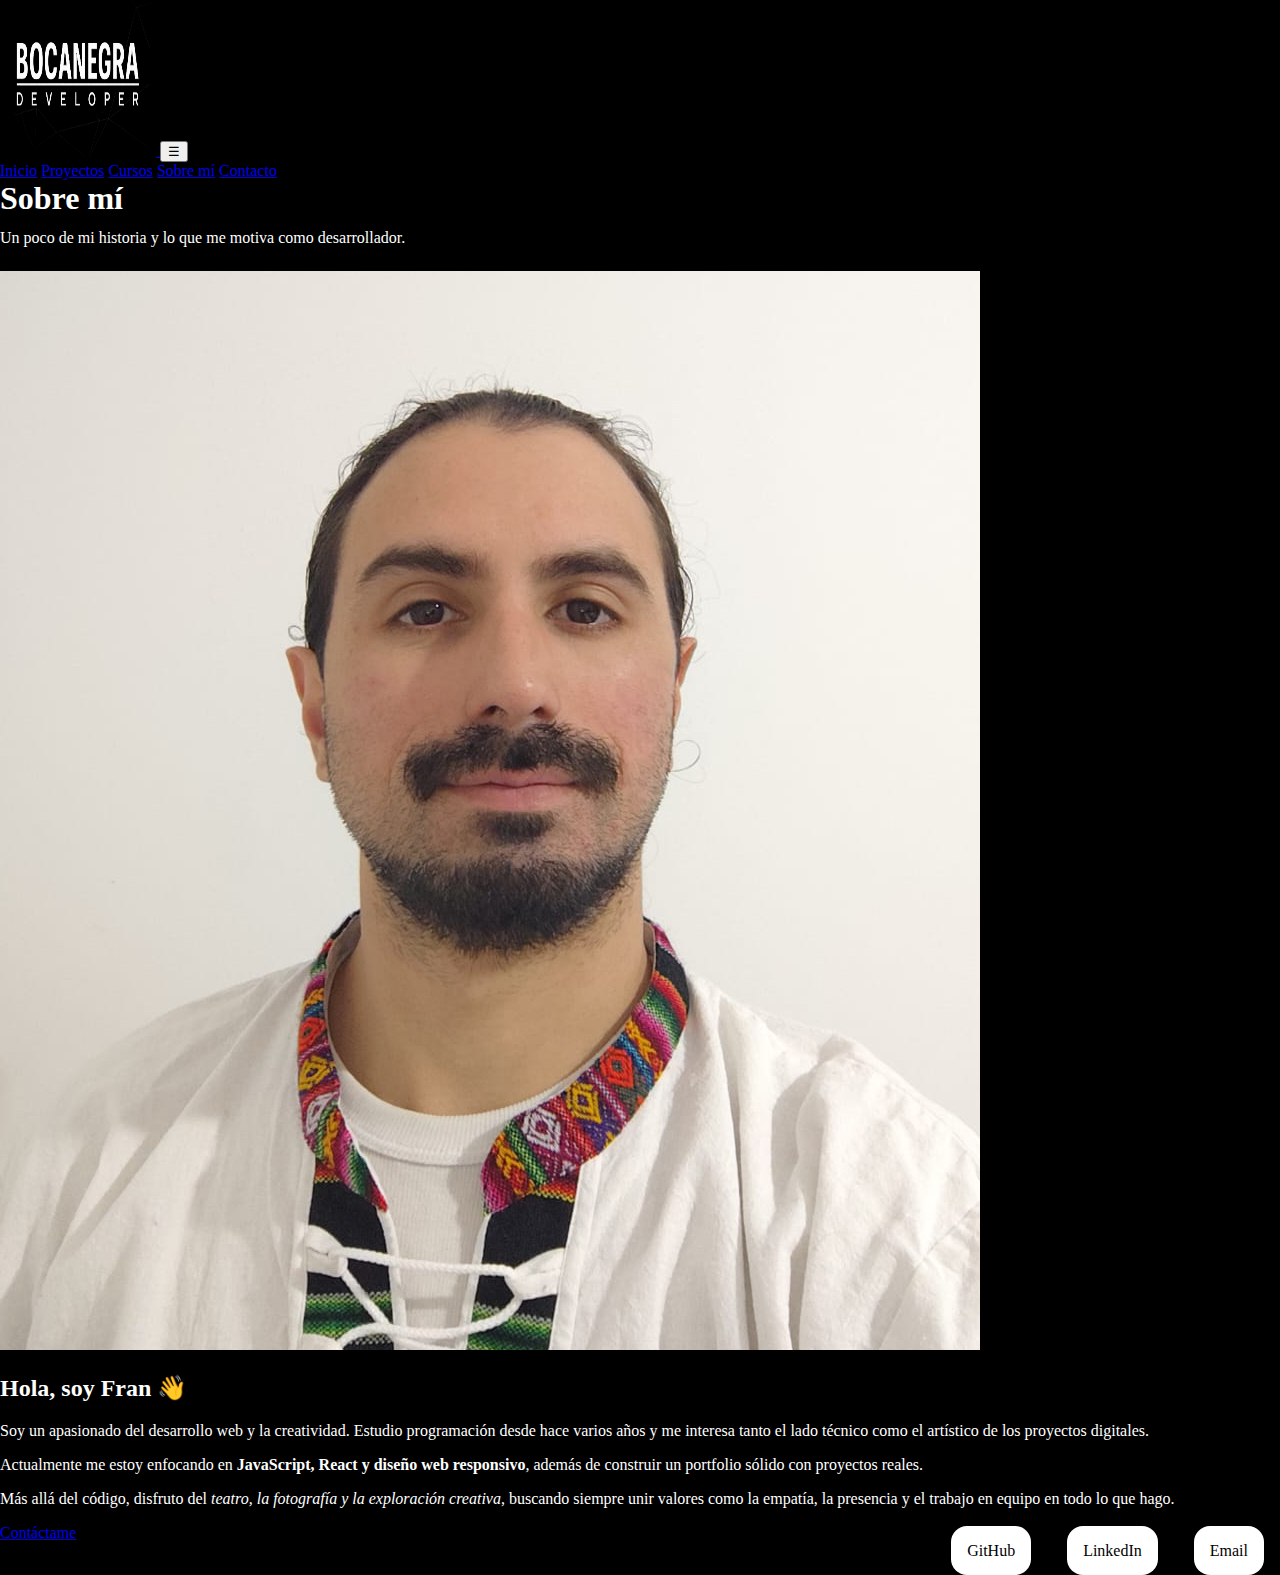
<file: pages/sobreMi.html>
<!doctype html>
<html lang="es" dir="ltr">
<head>
  <meta charset="utf-8" />
  <meta name="viewport" content="width=device-width, initial-scale=1" />
  <title>Sobre mí | Fran Dev</title>
  <meta name="description" content="Conocé a Fran: programador en formación, creativo y apasionado por el desarrollo web y los proyectos digitales." />
  <script src="https://cdn.jsdelivr.net/npm/bootstrap@5.3.3/dist/js/bootstrap.bundle.min.js" defer></script>
  <link rel="stylesheet" href="../css/styles.css" />
</head>
<body>
  <!-- Header igual que en las demás páginas -->
  <header class="header">
    <div class="container nav">
      <a class="nav__logo" href="../index.html">
       <img src="../assets/img/Logo Tecnológico Bocanegra Developer.png" alt="Logo Fran" width="156" height="156"> 
      </a>

      <button class="nav__toggle" id="navToggle" aria-expanded="false" aria-controls="navMenu" aria-label="Abrir menú">☰</button>

      <nav id="navMenu" class="nav__menu" aria-label="Principal">
        <a class="nav__link" href="../index.html">Inicio</a>
        <a class="nav__link" href="./portfolio.html">Proyectos</a>
        <a class="nav__link" href="./cursos.html">Cursos</a>
        <a class="nav__link" aria-current="page" href="./sobreMi.html">Sobre mí</a>
        <a class="nav__link" href="./contacto.html">Contacto</a>
      </nav>
    </div>
  </header>

  <main id="main" class="section" aria-labelledby="titulo-pagina">
    <div class="container">
      <h1 id="titulo-pagina" style="margin:0 0 .75rem;">Sobre mí</h1>
      <p style="color:var(--muted); max-width:65ch; margin:0 0 1.5rem;">
        Un poco de mi historia y lo que me motiva como desarrollador.
      </p>

      <section class="profile">
        <div class="profile__img ">
          <img src="../assets/img/fotoCarnet.jpeg" class="imgpropia" alt="Foto de Fran" loading="lazy" />
        </div>
        <div class="profile__info">
          <h2>Hola, soy Fran 👋</h2>
          <p>
            Soy un apasionado del desarrollo web y la creatividad. Estudio programación desde hace varios años y me interesa tanto el lado técnico como el artístico de los proyectos digitales.
          </p>
          <p>
            Actualmente me estoy enfocando en <strong>JavaScript, React y diseño web responsivo</strong>, además de construir un portfolio sólido con proyectos reales.
          </p>
          <p>
            Más allá del código, disfruto del <em>teatro, la fotografía y la exploración creativa</em>, buscando siempre unir valores como la empatía, la presencia y el trabajo en equipo en todo lo que hago.
          </p>
          <a href="./contacto.html" class="btn">Contáctame</a>
        </div>
      </section>
    </div>
  </main>

  <footer class="site-footer">
    <div class="container">
       <div class="links" aria-label="Redes">
        <a href="https://github.com/bocanegra3" target="_blank" rel="noopener">GitHub</a>
        <a href="https://www.linkedin.com/" target="_blank" rel="noopener">LinkedIn</a>
        <a href="mailto:tuemail@ejemplo.com">Email</a>
      </div>
    </div>
  </footer>
    <script src="../js/script.js"> </script>
    <script
      src="https://cdn.jsdelivr.net/npm/bootstrap@5.3.8/dist/js/bootstrap.bundle.min.js"
      integrity="sha384-FKyoEForCGlyvwx9Hj09JcYn3nv7wiPVlz7YYwJrWVcXK/BmnVDxM+D2scQbITxI"
      crossorigin="anonymous"
    ></script>
  </body>
</html>
</file>
<file: css/styles.css>
@import url("https://fonts.googleapis.com/css2?family=Space+Grotesk:wght@300..700&display=swap");
@import url("https://fonts.googleapis.com/css2?family=New+Amsterdam&display=swap");
/*colores variables*/
/* ----------------------------------------------
 * Generated by Animista on 2025-9-10 19:3:40
 * Licensed under FreeBSD License.
 * See http://animista.net/license for more info. 
 * w: http://animista.net, t: @cssanimista
 * ---------------------------------------------- */
/**
 * ----------------------------------------
 * animation bounce-in-top (imagenes portfolio)
 * ----------------------------------------
 */
@-webkit-keyframes bounce-in-top {
  0% {
    -webkit-transform: translateY(-500px);
    transform: translateY(-500px);
    -webkit-animation-timing-function: ease-in;
    animation-timing-function: ease-in;
    opacity: 0;
  }
  38% {
    -webkit-transform: translateY(0);
    transform: translateY(0);
    -webkit-animation-timing-function: ease-out;
    animation-timing-function: ease-out;
    opacity: 1;
  }
  55% {
    -webkit-transform: translateY(-65px);
    transform: translateY(-65px);
    -webkit-animation-timing-function: ease-in;
    animation-timing-function: ease-in;
  }
  72% {
    -webkit-transform: translateY(0);
    transform: translateY(0);
    -webkit-animation-timing-function: ease-out;
    animation-timing-function: ease-out;
  }
  81% {
    -webkit-transform: translateY(-28px);
    transform: translateY(-28px);
    -webkit-animation-timing-function: ease-in;
    animation-timing-function: ease-in;
  }
  90% {
    -webkit-transform: translateY(0);
    transform: translateY(0);
    -webkit-animation-timing-function: ease-out;
    animation-timing-function: ease-out;
  }
  95% {
    -webkit-transform: translateY(-8px);
    transform: translateY(-8px);
    -webkit-animation-timing-function: ease-in;
    animation-timing-function: ease-in;
  }
  100% {
    -webkit-transform: translateY(0);
    transform: translateY(0);
    -webkit-animation-timing-function: ease-out;
    animation-timing-function: ease-out;
  }
}
@keyframes bounce-in-top {
  0% {
    -webkit-transform: translateY(-500px);
    transform: translateY(-500px);
    -webkit-animation-timing-function: ease-in;
    animation-timing-function: ease-in;
    opacity: 0;
  }
  38% {
    -webkit-transform: translateY(0);
    transform: translateY(0);
    -webkit-animation-timing-function: ease-out;
    animation-timing-function: ease-out;
    opacity: 1;
  }
  55% {
    -webkit-transform: translateY(-65px);
    transform: translateY(-65px);
    -webkit-animation-timing-function: ease-in;
    animation-timing-function: ease-in;
  }
  72% {
    -webkit-transform: translateY(0);
    transform: translateY(0);
    -webkit-animation-timing-function: ease-out;
    animation-timing-function: ease-out;
  }
  81% {
    -webkit-transform: translateY(-28px);
    transform: translateY(-28px);
    -webkit-animation-timing-function: ease-in;
    animation-timing-function: ease-in;
  }
  90% {
    -webkit-transform: translateY(0);
    transform: translateY(0);
    -webkit-animation-timing-function: ease-out;
    animation-timing-function: ease-out;
  }
  95% {
    -webkit-transform: translateY(-8px);
    transform: translateY(-8px);
    -webkit-animation-timing-function: ease-in;
    animation-timing-function: ease-in;
  }
  100% {
    -webkit-transform: translateY(0);
    transform: translateY(0);
    -webkit-animation-timing-function: ease-out;
    animation-timing-function: ease-out;
  }
}
/*tipografia portafolio subtitulo*/
@-webkit-keyframes tracking-in-expand {
  0% {
    letter-spacing: -0.5em;
    opacity: 0;
  }
  40% {
    opacity: 0.6;
  }
  100% {
    opacity: 1;
  }
}
@keyframes tracking-in-expand {
  0% {
    letter-spacing: -0.5em;
    opacity: 0;
  }
  40% {
    opacity: 0.6;
  }
  100% {
    opacity: 1;
  }
}
/*tipografia quiensoy titulo*/
@-webkit-keyframes text-focus-in {
  0% {
    -webkit-filter: blur(12px);
    filter: blur(12px);
    opacity: 0;
  }
  100% {
    -webkit-filter: blur(0px);
    filter: blur(0px);
    opacity: 1;
  }
}
@keyframes text-focus-in {
  0% {
    -webkit-filter: blur(12px);
    filter: blur(12px);
    opacity: 0;
  }
  100% {
    -webkit-filter: blur(0px);
    filter: blur(0px);
    opacity: 1;
  }
}
/*boton de github*/
@-webkit-keyframes blink-1 {
  0%, 50%, 100% {
    opacity: 1;
  }
  25%, 75% {
    opacity: 0;
  }
}
@keyframes blink-1 {
  0%, 50%, 100% {
    opacity: 1;
  }
  25%, 75% {
    opacity: 0;
  }
}
/*hover del footer*/
@-webkit-keyframes vibrate-1 {
  0% {
    -webkit-transform: translate(0);
    transform: translate(0);
  }
  20% {
    -webkit-transform: translate(-2px, 2px);
    transform: translate(-2px, 2px);
  }
  40% {
    -webkit-transform: translate(-2px, -2px);
    transform: translate(-2px, -2px);
  }
  60% {
    -webkit-transform: translate(2px, 2px);
    transform: translate(2px, 2px);
  }
  80% {
    -webkit-transform: translate(2px, -2px);
    transform: translate(2px, -2px);
  }
  100% {
    -webkit-transform: translate(0);
    transform: translate(0);
  }
}
@keyframes vibrate-1 {
  0% {
    -webkit-transform: translate(0);
    transform: translate(0);
  }
  20% {
    -webkit-transform: translate(-2px, 2px);
    transform: translate(-2px, 2px);
  }
  40% {
    -webkit-transform: translate(-2px, -2px);
    transform: translate(-2px, -2px);
  }
  60% {
    -webkit-transform: translate(2px, 2px);
    transform: translate(2px, 2px);
  }
  80% {
    -webkit-transform: translate(2px, -2px);
    transform: translate(2px, -2px);
  }
  100% {
    -webkit-transform: translate(0);
    transform: translate(0);
  }
}
header .navbar-container {
  gap: 17rem;
  height: 5rem;
}
@media screen and (max-width: 1280px) {
  header .navbar-container {
    gap: 6rem;
    height: 4rem;
  }
}
@media screen and (max-width: 768px) {
  header .navbar-container {
    gap: 3rem;
    height: 1rem;
  }
}
header .navbar-container .logo {
  width: 10vw;
}
@media screen and (max-width: 1280px) {
  header .navbar-container .logo {
    width: 15vw;
  }
}
@media screen and (max-width: 768px) {
  header .navbar-container .logo {
    width: 90vw;
  }
}
header .navbar-container .navbar-toggler {
  background: rgb(255, 136, 0) !important;
}
@media screen and (max-width: 768px) {
  header .navbar-container .navbar-toggler {
    position: absolute;
    right: 1rem;
    top: 7rem;
  }
}
header .navbar-container div.navbar-collapse {
  gap: 3rem;
}
@media screen and (max-width: 768px) {
  header .navbar-container div.navbar-collapse {
    background-color: black;
    z-index: 100;
  }
}
header .navbar-container div.navbar-collapse .navbar-list {
  gap: 10rem;
}
header .navbar-container div.navbar-collapse .navbar-list .menu {
  color: white !important;
  font-family: "New Amsterdam", sans-serif;
  font-size: 2rem;
}
header .navbar-container div.navbar-collapse .navbar-list .menu:hover {
  color: #d65858 !important;
  background-color: rgba(214, 88, 88, 0.4431372549);
}
@media screen and (max-width: 1280px) {
  header .navbar-container div.navbar-collapse .navbar-list {
    gap: 4rem;
  }
}
@media screen and (max-width: 768px) {
  header .navbar-container div.navbar-collapse .navbar-list {
    display: grid;
    flex-wrap: wrap;
    justify-items: center;
    margin: 0 !important;
    background: black;
    padding-left: 8rem;
    padding-right: 8rem;
  }
  header .navbar-container div.navbar-collapse .navbar-list .nav-list {
    position: static;
  }
  header .navbar-container div.navbar-collapse .navbar-list .nav-list .menu {
    color: white !important;
  }
  header .navbar-container div.navbar-collapse .navbar-list .nav-list .menu:hover {
    color: #d65858 !important;
    background-color: rgba(214, 88, 88, 0.4431372549);
  }
}
header .buttonnr {
  background: #d1571f;
  border-color: orange;
  color: orange;
}
header .buttonnr:hover {
  background: orange;
  border-color: black;
  color: black;
}

main {
  color: white;
  /*index*/
  /*portfolio*/
  /*quiensoy*/
}
main .maindex {
  display: flex;
  flex-wrap: nowrap;
  align-items: center;
  flex-direction: column;
}
main .maindex .titulopresentacion {
  display: block;
  width: 80vw;
  font-size: 3rem;
  padding-top: 5rem;
  text-align: center;
  color: antiquewhite;
  font-family: "DM Serif Text", serif;
  font-weight: 200;
  font-style: normal;
}
main .maindex .titulopresentacion span {
  color: rgb(231, 188, 135);
}
main .maindex .titulopresentacion span:hover {
  color: rgb(228, 156, 68);
}
@media screen and (max-width: 1280px) {
  main .maindex .titulopresentacion {
    width: 80vw;
    font-size: 2rem;
    padding-top: 2rem;
  }
}
@media screen and (max-width: 768px) {
  main .maindex .titulopresentacion {
    padding-top: 8rem;
  }
}
main .maindex h2.trabajospresentacion {
  padding: 4rem;
  font-size: 4.9rem;
  width: 70vw;
  text-align: center;
  color: rgb(247, 174, 86);
  font-family: "Space Grotesk", sans-serif;
  font-optical-sizing: auto;
  font-weight: 200;
  font-style: normal;
}
main .maindex h2.trabajospresentacion:hover {
  transition: 1s;
  font-size: 5rem;
  color: rgb(238, 138, 15);
}
@media screen and (max-width: 1280px) {
  main .maindex h2.trabajospresentacion:hover {
    width: 80vw;
    font-size: 3.3rem;
  }
}
@media screen and (max-width: 768px) {
  main .maindex h2.trabajospresentacion:hover {
    font-size: 2.1rem;
  }
}
@media screen and (max-width: 1280px) {
  main .maindex h2.trabajospresentacion {
    width: 80vw;
    font-size: 3rem;
    padding: 2rem;
  }
}
@media screen and (max-width: 768px) {
  main .maindex h2.trabajospresentacion {
    font-size: 2rem;
  }
}
main .imgproyectos {
  display: flex;
  justify-content: space-evenly;
}
@media screen and (max-width: 768px) {
  main .imgproyectos {
    display: flex;
    flex-direction: column;
    align-items: center;
  }
}
main .imgproyectos .card {
  border: 0;
  color: white;
  flex-direction: row;
  flex-wrap: wrap;
  justify-content: center;
  align-items: baseline;
  background: linear-gradient(90deg, rgb(27, 4, 5) 0%, rgb(58, 11, 0) 16.667%, rgb(94, 27, 0) 33.333%, rgb(132, 51, 0) 50%, rgb(166, 80, 1) 66.667%, rgb(194, 112, 13) 83.333%, rgb(212, 143, 28) 100%);
}
@media screen and (max-width: 768px) {
  main .imgproyectos .card {
    margin: 1rem;
  }
}
@media screen and (max-width: 1280px) {
  main .imgproyectos .card {
    width: 18rem !important;
  }
}
main .imgproyectos .card a {
  background: #d1571f;
  border-color: orange;
  color: orange;
  width: 10vw;
  align-content: center;
  margin: 1rem;
}
main .imgproyectos .card a:hover {
  background: orange;
  border-color: black;
  color: black;
}
@media screen and (max-width: 768px) {
  main .imgproyectos .card a {
    display: inline-table;
  }
}
main .maindexport {
  display: flex;
  flex-direction: row;
  flex-wrap: nowrap;
  align-items: center;
  padding-top: 1rem;
  padding-bottom: 1rem;
}
@media screen and (max-width: 768px) {
  main .maindexport {
    position: absolute;
    top: 10rem;
    display: flow;
  }
}
main .maindexport .tituloproyectos {
  color: rgb(255, 255, 255);
  background: linear-gradient(45deg, rgb(218, 197, 116) 0%, rgb(208, 143, 23) 25%, rgb(178, 72, 0) 50%, rgb(134, 0, 0) 75%, rgb(80, 0, 0) 100%); /* Degradado de izquierda a derecha con tres colores */
  -webkit-background-clip: text; /* Recorta el fondo a la forma del texto */
  color: transparent; /* Hace que el color de relleno del texto sea transparente */
  font-size: 5rem;
  padding: 3rem;
  display: flex;
  justify-content: center;
  font-family: "DM Serif Text", serif;
}
@media screen and (max-width: 1280px) {
  main .maindexport .tituloproyectos {
    font-size: 4rem;
    padding: 2rem;
  }
}
@media screen and (max-width: 768px) {
  main .maindexport .tituloproyectos {
    display: flow;
  }
}
main .maindexport .subtituloproyectos {
  color: rgb(255, 255, 255);
  padding: 2rem;
  font-size: 5rem;
  display: flex;
  font-family: "New Amsterdam", sans-serif;
  -webkit-animation: tracking-in-expand 1s cubic-bezier(0.215, 0.61, 0.355, 1) both;
  animation: tracking-in-expand 1s cubic-bezier(0.215, 0.61, 0.355, 1) both;
}
@media screen and (max-width: 1280px) {
  main .maindexport .subtituloproyectos {
    font-size: 2rem;
    padding: 0.5rem;
    display: flow;
  }
}
@media screen and (max-width: 768px) {
  main .imgportfolio {
    position: absolute;
    top: 33rem;
  }
}
main .imgportfolio ul {
  display: flex;
  flex-wrap: wrap;
  justify-content: center;
}
main .imgportfolio ul li {
  width: 23rem;
  padding: 1rem;
  list-style-type: none;
  gap: 1rem img;
  gap-border: 0 !important;
  gap-padding: 0 !important;
  gap-border-radius: 2rem !important;
}
main .imgportfolio ul li .bounce-in-top {
  -webkit-animation: bounce-in-top 1.1s both;
  animation: bounce-in-top 1.1s both;
}
@media screen and (max-width: 1280px) {
  main .imgportfolio ul li {
    width: 10rem;
    padding: 1rem;
  }
}
main button.shake-horizontal {
  background: #d1571f;
  border-color: orange;
  color: orange;
  padding: 1rem;
  border-radius: 1rem;
  align-content: right;
}
main button.shake-horizontal:hover {
  background: orange;
  border-color: black;
  color: black;
}
main .tituloquiensoy {
  padding-right: 10rem;
  display: flow;
  text-align: right;
}
@media screen and (max-width: 768px) {
  main .tituloquiensoy {
    padding-right: 0;
  }
}
main .tituloquiensoy h1 {
  font-family: system-ui;
  font-size: 4rem;
  padding: 1rem;
  color: rgb(228, 156, 68);
  font-family: "New Amsterdam", sans-serif;
  -webkit-animation: text-focus-in 1s cubic-bezier(0.55, 0.085, 0.68, 0.53) both;
  animation: text-focus-in 1s cubic-bezier(0.55, 0.085, 0.68, 0.53) both;
}
@media screen and (max-width: 768px) {
  main .tituloquiensoy h1 {
    font-size: 2.3rem;
    text-align: center;
  }
}
main .tituloquiensoy h2 {
  font-size: xx-large;
  font-family: "Space Grotesk", sans-serif;
  padding: 1rem;
  color: antiquewhite;
}
@media screen and (max-width: 768px) {
  main .tituloquiensoy h2 {
    text-align: center;
    font-size: 1.2rem;
  }
}
main .sobremi {
  color: white;
  display: flex;
}
@media screen and (max-width: 768px) {
  main .sobremi {
    display: flow-root;
  }
}
main .sobremi p {
  font-size: 1.5rem;
  font-family: "Space Grotesk", sans-serif;
  width: 50vw;
  padding: 3rem;
  padding-left: 1rem;
  margin: 5rem;
}
@media screen and (max-width: 1280px) {
  main .sobremi p {
    font-size: 1.4rem;
  }
}
@media screen and (max-width: 768px) {
  main .sobremi p {
    width: 95vw;
    padding: 0rem;
    padding-left: 0rem;
    margin: 0rem;
    font-size: 1.2rem;
    text-align: center;
    align-content: center;
  }
}
main .sobremi img {
  width: 30vw;
  margin-left: 7rem;
}
@media screen and (max-width: 768px) {
  main .sobremi img {
    margin-left: 2rem;
    width: 80vw;
    margin-top: 2rem;
  }
}

@media screen and (max-width: 768px) {
  .mainquiensoy {
    position: absolute;
    top: 11rem;
  }
}

footer {
  display: flex;
  justify-content: flex-end;
}
footer a {
  background: #d1571f;
  border-color: orange;
  color: white;
  border-radius: 1rem;
  margin: 1rem;
  text-decoration: none;
  color: black;
  background: white;
  padding: 1rem;
  -webkit-animation: blink-1 0.6s both;
  animation: blink-1 0.6s both;
}
footer a:hover {
  background: orange;
  border-color: black;
  color: black;
}
footer a:hover {
  background: orange;
  color: white;
  -webkit-animation: vibrate-1 0.3s linear infinite both;
  animation: vibrate-1 0.3s linear infinite both;
}
@media screen and (max-width: 768px) {
  footer a {
    position: absolute;
    top: 70rem;
  }
}

body {
  margin: 0;
  padding: 0;
  background: black !important;
}

.bg-body-tertiary {
  background-color: black !important;
}

/*# sourceMappingURL=styles.css.map */
</file>
